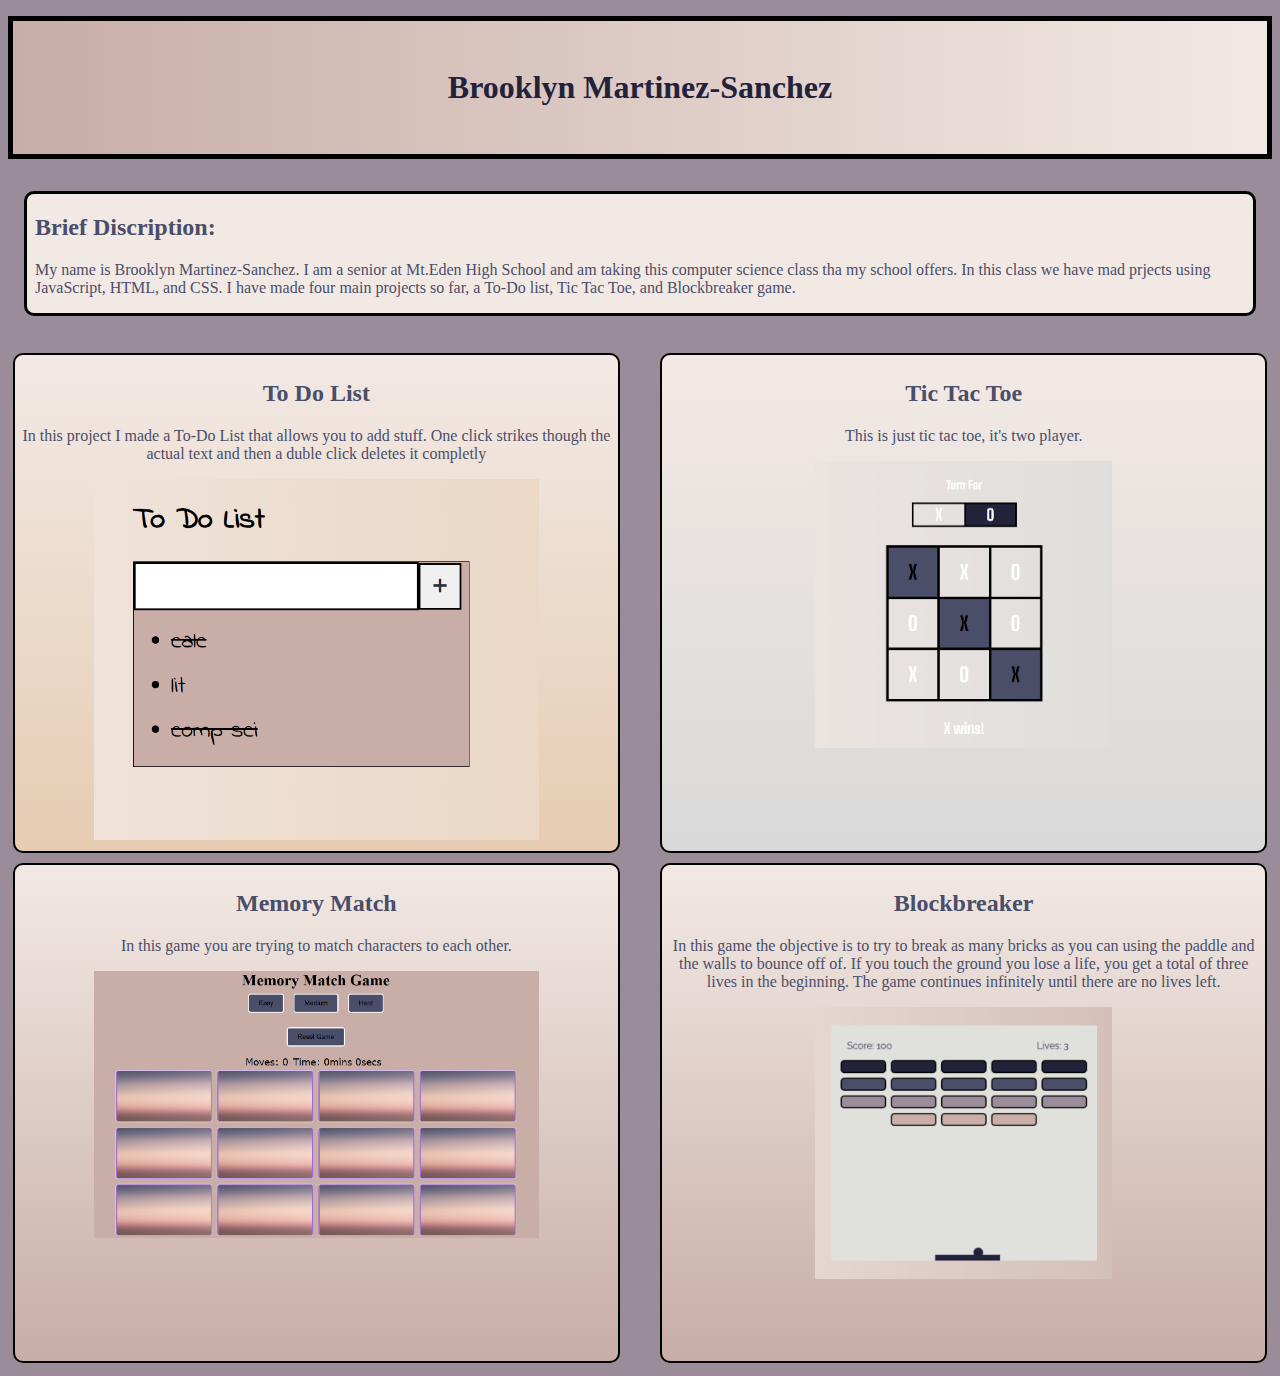
<file: index.html>
<!DOCTYPE html>
<html lang="en">
  <head>
    <meta charaset="UTF-8">
    <title>My Webpage</title>
     <link rel="stylesheet" href="index.css">
  </head>  
  <body>
    <main>
      <h1>Brooklyn Martinez-Sanchez</h1>
      <div class="about">
        <h2 class="title">Brief Discription: </h2>
      <p> My name is Brooklyn Martinez-Sanchez. I am a senior at Mt.Eden High School and am taking this computer science class tha my school offers. In this class we have mad prjects using JavaScript, HTML, and CSS. I have made four main projects so far, a To-Do list, Tic Tac Toe, and Blockbreaker game.</p>
      </div>
        
        <div class="pOne">
         <h2><a href="todo.html">To Do List</a></h2>
            <p>In this project I made a To-Do List that allows you to add stuff. One click strikes though the actual text and then a duble click deletes it completly</p>
          <img src="todo.ss.png" alt="Screenshot of To Do list" width="75%">
      </div>

      <div class ="pTwo">
        <h2><a href="ttt.html">Tic Tac Toe</a></h2>
          <p>This is just tic tac toe, it's two player.</p>
        <img src="ttt.ss.png" alt="screenshot of tic tac toe" width="50%">
      </div>

      <div class="pThree">
        <h2><a href="mem.html">Memory Match</a></h2>
          <p>In this game you are trying to match characters to each other.</p>
        <img src="mem.ss.png" alt="Screenshot of Meomry Match" width="75%">
      </div>
      
      <div class="pFour">
        <h2><a href="block.html">Blockbreaker</a></h2>
        <p>In this game the objective is to try to break as many bricks as you can using the paddle and the walls to bounce off of. If you touch the ground you lose a life, you get a total of three lives in the beginning. The game continues infinitely until there are no lives left.</p>
        <img src="block.ss.png" alt="Screenshot of BlockBreaker" width="50%">
      </div>
  </body>
</html>
</file>
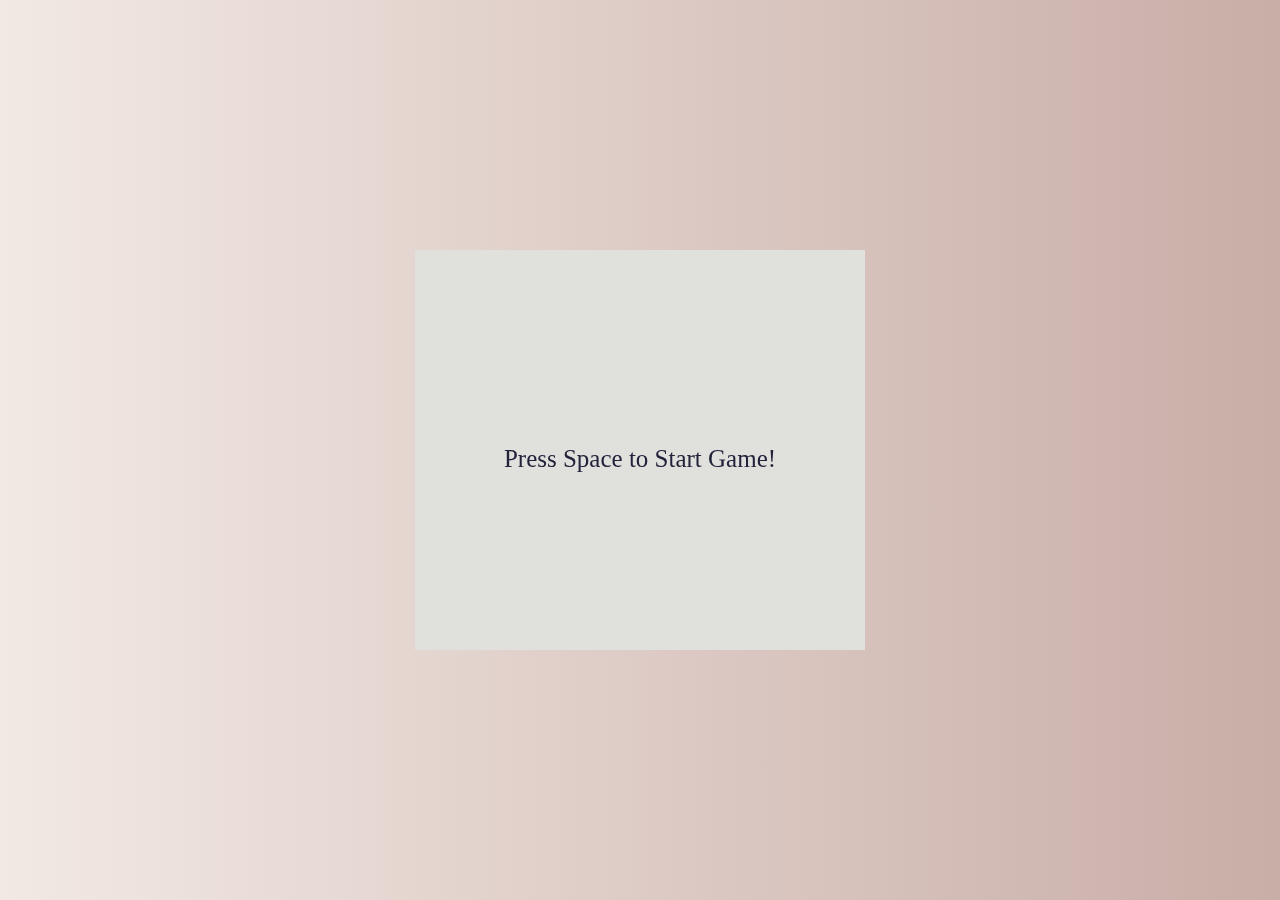
<file: block.html>
<!DOCTYPE html>
<html lang ="en">
  <head>
    <meta charset="UTF-8">
    <meta name= "viewport" content = "width=device-width, initial-scale=1.0">
    <!--Insert links for fonts-->
    <link rel="preconnect" href="https://fonts.googleapis.com">
<link rel="preconnect" href="https://fonts.gstatic.com" crossorigin>
<link href="https://fonts.googleapis.com/css2?family=Big+Shoulders:opsz,wght@10..72,100..900&family=Poppins:ital,wght@0,100;0,200;0,300;0,400;0,500;0,600;0,700;0,800;0,900;1,100;1,200;1,300;1,400;1,500;1,600;1,700;1,800;1,900&family=Raleway:ital,wght@0,100..900;1,100..900&family=Tektur:wght@400..900&display=swap" rel="stylesheet">
    <Title>Block Breaker</title>
  <!--links css-->
    <link rel="stylesheet" href="block.css">
 </head>
  <body>
    <!--makes a canvas for the game-->
      <canvas width="450" height="400"></canvas>
      <script src="block.js"></script>
  </body>
</html>
</file>
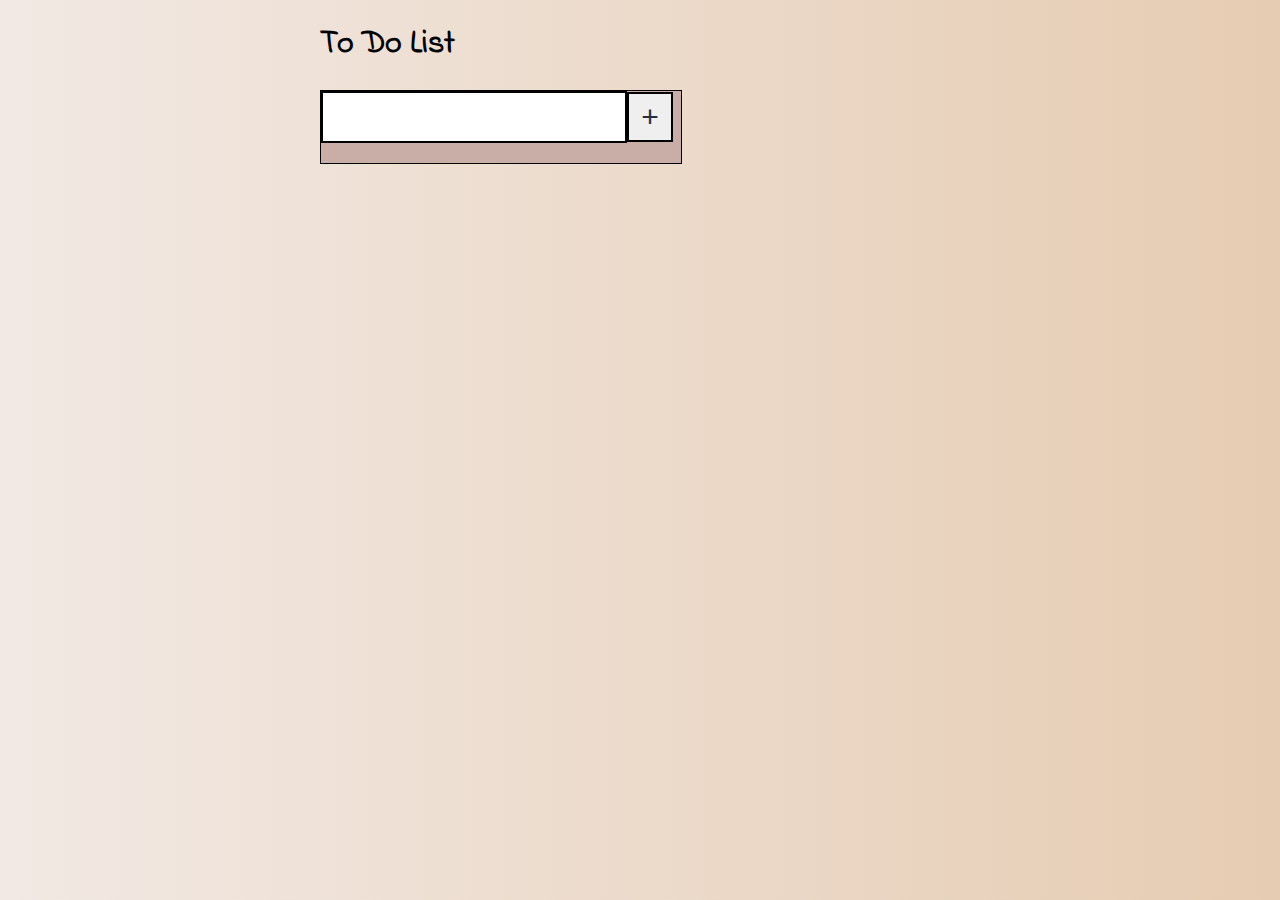
<file: todo.html>
<!DOCTYPE html>
  <html lang="en">

  <head>

    <meta charset="UTF-8">
    <meta name="viewport" content="width=device-width, initial-scale=1.0">
    <link rel="stylesheet" href="todo.css">
    <link rel="preconnect" href="https://fonts.googleapis.com">
    <link rel="preconnect" href="https://fonts.gstatic.com" crossorigin>
    <link href="https://fonts.googleapis.com/css2?family=Indie+Flower&display=swap" rel="stylesheet">
    <title>To Do List</title>
  </head>

  <body>
    <h1>To Do List</h1>
    <div class="container">
      <input id="inputField" type="text"><button id="addToDo">+</button>
      <ul class="to-do-list" id="toDoContainer"></ul>
      <div class="to-dos" id="toDoContainer">
      </div>
    </div>
   <script src="todo.js"></script>
  </body>

  </html>
</file>
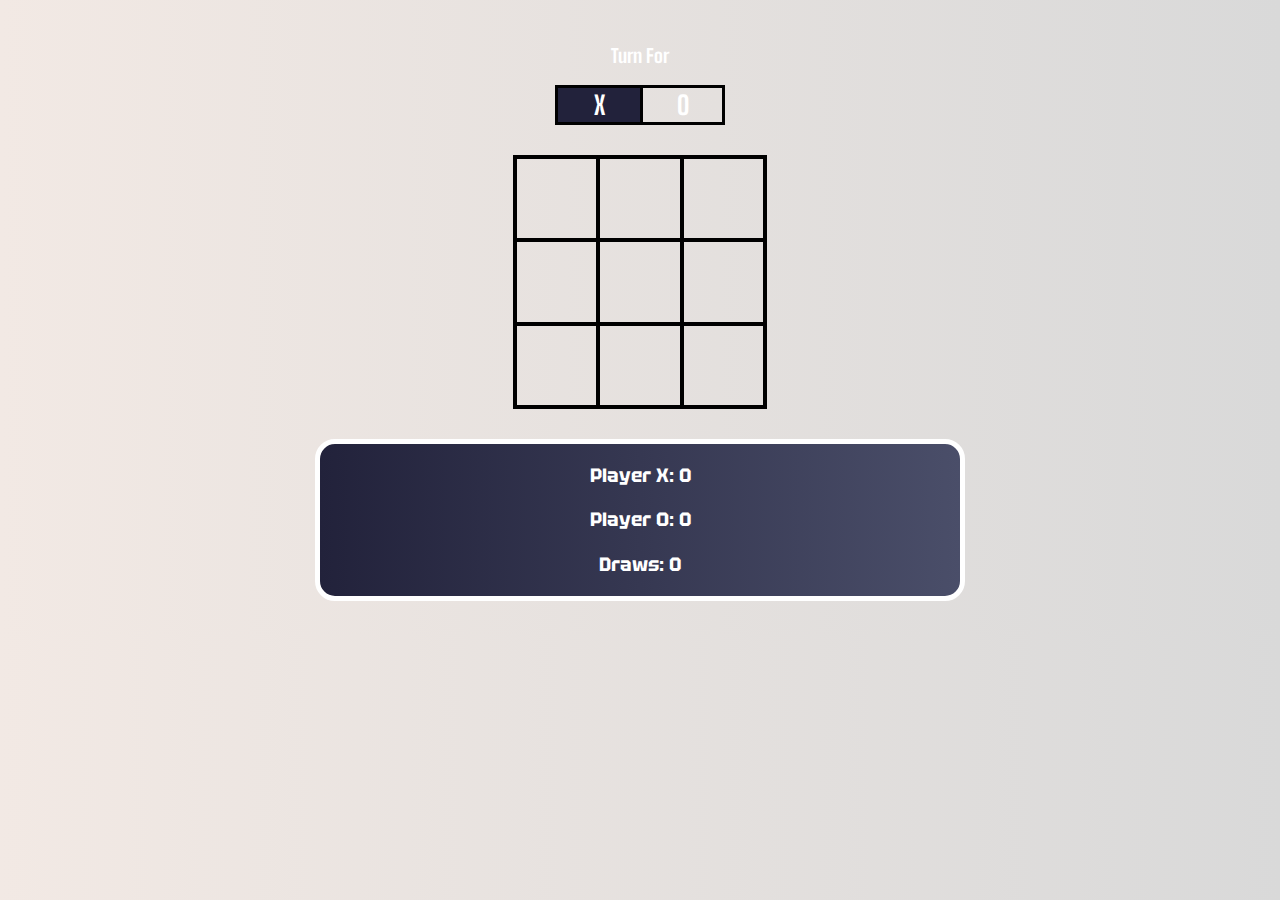
<file: ttt.html>
<!DOCTYPE html>
<html lang="en">
<head> 
    <meta charset="UTF-8">
    <meta http-equiv="X-UA-Compatible" content="IE=edge">
    <meta name="viewport" content="width=device-width, initial-scale=1.0">
    <title>Tic_Tac_Toe</title>
    <link rel="stylesheet" href="ttt.css">
  <link rel="preconnect" href="https://fonts.googleapis.com">
<link rel="preconnect" href="https://fonts.gstatic.com" crossorigin>
<link href="https://fonts.googleapis.com/css2?family=Big+Shoulders:opsz,wght@10..72,100..900&family=Tektur:wght@400..900&display=swap" rel="stylesheet">
    
</head>
<body>
    <div class="turn-container"> 
<!--displays the current player's turn; either X or O-->
        <h3>Turn For</h3>
        <div class="turn-box align">X</div> 
<!--shows that it is player X's turn -->
        <div class="turn-box align">O</div>
<!--shows that it is player O's turn-->
        <div class="bg"></div>
    </div>
    <div class="main-grid">
<!--container that holds the actual Tic Tac Toe game-->
        <div class="box align">0</div>
        <div class="box align">1</div>
        <div class="box align">2</div>
        <div class="box align">3</div>
        <div class="box align">4</div>
        <div class="box align">5</div>
        <div class="box align">6</div>
        <div class="box align">7</div>
        <div class="box align">8</div>
<!--9 boxes total where players will place X or O-->
    </div>
   <h2 id="results"></h2>
<!--results of game will be displayed-->
  <div class="scoreboard">
    <p id="score-X">Player X: 0</p>
    <p id="score-O">Player O: 0</p>
    <p id="score-Draw">Draws: 0</p>
</div>
  
    <button id="play-again">Play Again</button>
<!--button resets game after it ends-->
    <script src="ttt.js"></script>
</body>
</html>
</file>
<file: index.css>
body{
        font-family: Trebuchet MS;
        background-color: #9A8C98;
        color: #4a4e69;
        flex-direction: column;
        display: flex;
      }
      h1{
        color: #22223b; 
        background-image: linear-gradient(to right, #C9ADA7, #F2E9E4);
        padding: 3rem;
        border-weight: 5px;
        border: solid black 5px;
        margin-top: 0.5rem; 
        text-align: center;
      }
      .title{
        text-align: Left;
      }
      .about{
        margin-top: 2rem;
        margin-bottom: 2rem;
        margin-left: 1rem;
        margin-right: 1rem;
        padding-left: 0.5rem;
        padding-right: 0.5rem;
        border:  solid black 3px;
        border-radius: 10px;
        background-color: #F2E9E4; 
      }
.pOne{
  font-family: Trebuchet MS;
      text-align: center;
  border: 2px solid black;
  border-radius: 10px;
  background-image: linear-gradient(#F2E9E4, #e6ccb2);
  float: left;
  width: 48%;
  height: 500px;
  padding: 5px;
  box-sizing: border-box;
  margin: 5px;
}
.pTwo{
  font-family: Trebuchet MS;
      text-align: center;
  border: 2px solid black;
  border-radius: 10px;
   background-image: linear-gradient( #F2E9E4, #d9d9d9);
  float: right;
  width: 48%;
  height: 500px;
  padding: 5px;
  box-sizing: border-box;
  margin: 5px;
}
.pThree{
   font-family: Trebuchet MS;
      text-align: center;
  border: 2px solid black;
  border-radius: 10px;
   background-image: linear-gradient(#F2E9E4, #C9ADA7);
  float: left;
  width: 48%;
  height: 500px;
  padding: 5px;
  box-sizing: border-box;
  margin: 5px;
}
.pFour{  
   font-family: Trebuchet MS;
      text-align: center;
  border: 2px solid black;
  border-radius: 10px;
   background-image: linear-gradient(#F2E9E4, #C9ADA7);
  float: right;
  width: 48%;
  height: 500px;
  padding: 5px;
  box-sizing: border-box;
  margin: 5px;
}
a{
 color:#4A4E69;
  text-decoration: none;
}

a:hover{
      color: #22223B;
    text-decoration: underline;
}
a:visited{
      color:#4A4E69;
}
img {
  display: block;
  margin: auto;
  display: flex;
  justify-content: center;
}
</file>
<file: block.css>
*{
 margin: 0px;
 padding: 0px;
 box-sizing: border-box;
 font-family: "poppins";
}

body{ 
 background-image:linear-gradient(to right, #F2E9E4 0%, #C9ADA7 100%);
  min-height: 100vh;
  display: flex;
  align-items: center;
  justify-content: center;
}

canvas{
  background: #e0e1dd;
  
}

.raleway-<uniquifier> {
  font-family: "Raleway", sans-serif;
  font-optical-sizing: auto;
  font-weight: <weight>;
  font-style: normal;
}
</file>
<file: todo.css>
body {
        /*stylig for the whole background*/
       background-image: linear-gradient(to right,#F2E9E4, #e6ccb2);
        width: 50%;
        margin: 0 auto;
        font-family: "Indie Flower", cursive;
        font-weight: 400;
        font-style: normal;

        .container {
          /*box atound the list of to dos*/
          width: 360px;
          background-color: #C9ADA7;
          border: 1px solid black;
        }

        #inputField {
          /*box to type in -> where you insert the to-dos*/
          width: 300px;
          height: 46px;
          border: 2px solid black;
          font-size: 25px;
          vertical-align: middle;
          padding: 1px;
          font-family: "Indie Flower", cursive;
          font-weight: 400;
          font-style: normal;
        }

        #addToDo {
          /*Plus box*/
          height: 50px;
          width: 46px;
          border: 2px solid black;
          vertical-align: middle;
          font-size: 30px;
          color: #2b2d42;
        }

        .to-dos {
          /*formatting for the to do list*/
          margin-top: 20px;
          padding-left 20px;
        }

        .list-item {
          /*formatting for individual lines of the list*/
          margin-bottom: 12px;
          cursor: pointer;
          font-size: 25px;
        }
</file>
<file: ttt.css>
*{
    color: white;
    font-family: "Big Shoulders", sans-serif;
    transition: 0.2s ease-in-out;
    user-select: none;
}

.align{/*aligns box*/ 
    display: flex;
    justify-content: center;
    align-items: center;
}

body{/*the main portion of the looks, background*/
    background-image:linear-gradient(to right, #F2E9E4, #d9d9d9);
    margin: 0;
    padding: 0;
    width: 100vw;
    text-align: center;
    padding-top: 5vh;
}

.turn-container{/*container that shows who's turn it is*/
    width: 170px;
    height: 80px;
    margin: auto;
    display: grid;
    grid-template-columns: 1fr 1fr;
    grid-template-rows: 1fr 1fr;
    position: relative;
}

.turn-container h3{/*heading for the trun container*/
    margin: 0;
    grid-column-start: 1;
    grid-column-end: 3;
   font-family: "Big Shoulders", sans-serif;
  font-optical-sizing: auto;
  font-weight: <weight>;
  font-style: normal;
}

.turn-container .turn-box{/*the actual boxes for the turn container and the turns*/
    border: 3px solid #000;
    font-size: 1.6rem;
    font-weight: 700;
   font-family: "Big Shoulders", sans-serif;
  font-optical-sizing: auto;
  font-weight: <weight>;
  font-style: normal;
}

.turn-container .turn-box:nth-child(even){
    border-right: none;
}

.bg{/*background for the turn box*/
    position: absolute;
    bottom: 0;
    left: 0;
    width: 85px;
    height: 40px;
    background-color: #22223B;
    z-index: -1;
}

.main-grid{/*tic tac toe grid*/
    display: grid;
    grid-template-columns: repeat(3, 1fr);
    grid-template-rows: repeat(3, 1fr);
    height: 250px;
    width: 250px;
    margin: 30px auto;
    border: 2px solid #000;
}

.box{/*individula boxes*/
    cursor: pointer;
    font-size: 2rem;
    font-weight: 700;
    border: 2px solid #000;
}

.box:hover{/*adds a little somthing something when you hover on the box*/
    background-color: #22223B;
}

#play-again{/*styling for the play again button*/
    background-color: #22223B;
    padding: 10px 25px;
    border: none;
    font-size: 1.2rem;
    border-radius: 5px;
    cursor: pointer;
    display: none;
   font-family: "Big Shoulders", sans-serif;
  font-optical-sizing: auto;
  font-weight: <weight>;
  font-style: normal;
  
}

#play-again:hover{/*hover for play again button*/
    padding: 10px 40px;
    background-color: #4A4E69;
    color: #000;
  font-family: "Tektur", sans-serif;
  
}

.scoreboard{
  font-size: 1.2rem;
  background-color: grey;
  background-image: linear-gradient(to right,#22223B 0%, #4A4E69 100%);
  border: 10px;
  border-radius: 20px;
  width: 50%;
  display: block;
  margin-left: auto;
  margin-right: auto;
  border: 5px solid white;
  margin-bottom: 2rem; 
  display: block;
  
}

#score-X{
  font-family: "Tektur", sans-serif;
  font-optical-sizing: auto;
  font-weight: bold;;
  font-style: normal;
  font-variation-settings:
    "wdth" 100
}

#score-O{
  font-family: "Tektur", sans-serif;
  font-optical-sizing: auto;
  font-weight: bold;
  font-style: normal;
  font-variation-settings:
    "wdth" 100;
}

#score-Draw{
  font-family: "Tektur", sans-serif;
  font-optical-sizing: auto;
  font-weight: bold;
  font-style: normal;
  font-variation-settings:
    "wdth" 100;
}
</file>
